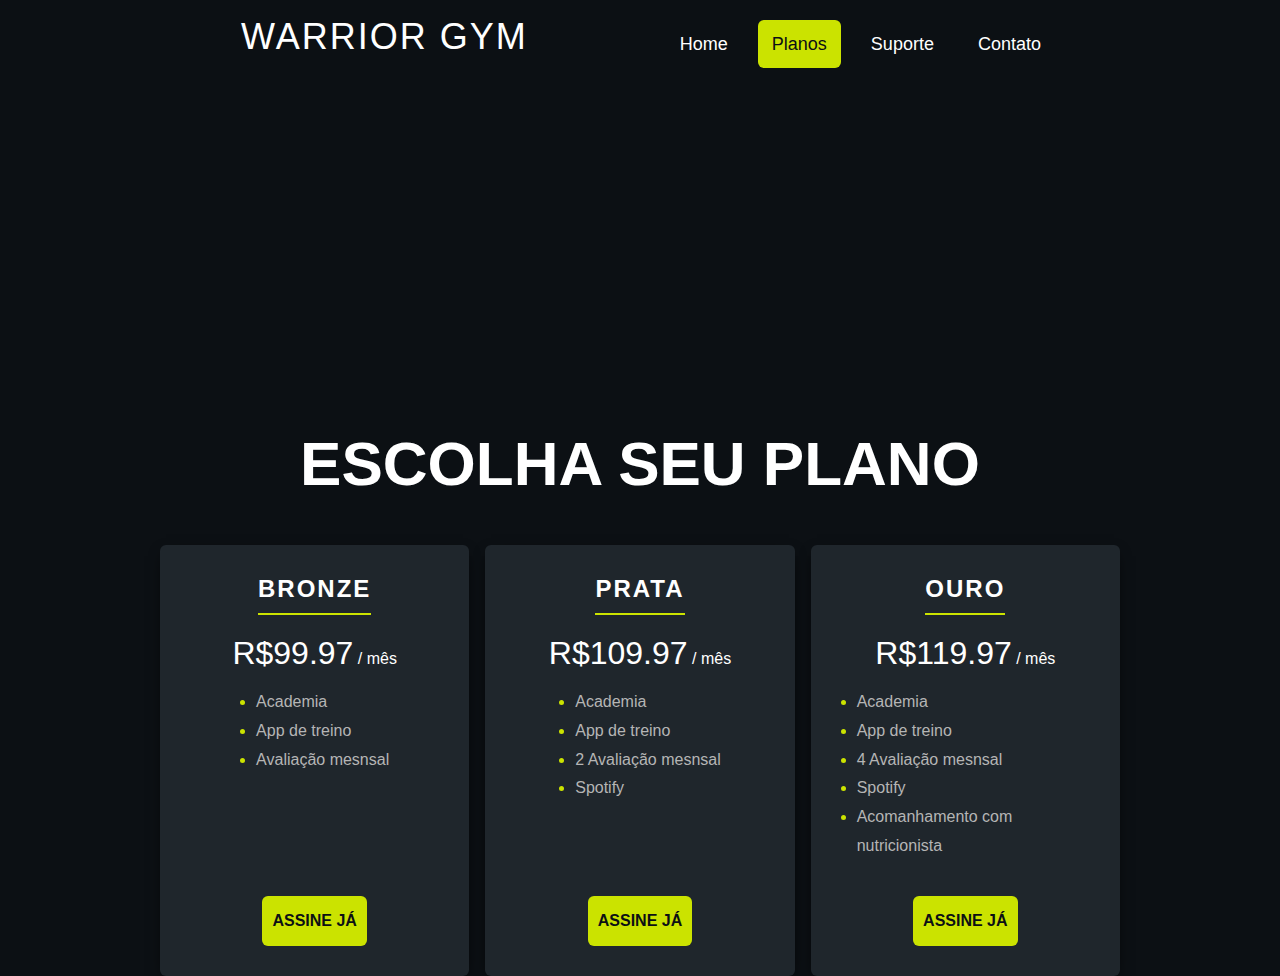
<file: WarriorGym/PaginaProdutos/index.html>
<!DOCTYPE html>
<html lang="pt-br">
<head>
    <meta charset="UTF-8">
    <meta http-equiv="X-UA-Compatible" content="IE=edge">
    <meta name="viewport" content="width=device-width, initial-scale=1.0">
    <link rel="stylesheet" href="css/style.css">
    <link rel="shortcut icon" href="img/LogoLink.png" type="image/x-icon">
    <title>Price Cards</title>
</head>
<body>
    <header class="header">
        <div class="header__logo">WARRIOR GYM</div>
        <nav class="header__nav">
            <ul>
                <li><a href="/WarriorGym/index.html">Home</a></li>
                <li><a href="#" class="header__nav--active">Planos</a></li>
                <li><a href="#">Suporte</a></li>
                <li><a href="#">Contato</a></li>
            </ul>
        </nav>
    </header>
    <h1 class="main-title">Escolha seu plano</h1>
    <section class="pricing">
        <div class="pricing-plan">
            <h2 class="class-plan__title">Bronze</h2>
            <p><span class="pricing-plan__price"> R$99.97</span> / mês</p>
            <ul class="pricing-plan__features">
                <li>Academia</li>
                <li>App de treino</li>
                <li>Avaliação mesnsal</li>
            </ul>
            <a href="#" class="pricing-plan__cta">Assine já</a>
        </div>

        <div class="pricing-plan">
            <h2 class="class-plan__title">Prata</h2>
            <p><span class="pricing-plan__price"> R$109.97</span> / mês</p>
            <ul class="pricing-plan__features">
                <li>Academia</li>
                <li>App de treino</li>
                <li>2 Avaliação mesnsal</li>
                <li>Spotify</li>
            </ul>
            <a href="#" class="pricing-plan__cta">Assine já</a>
        </div>

        <div class="pricing-plan">
            <h2 class="class-plan__title">Ouro</h2>
            <p><span class="pricing-plan__price"> R$119.97</span> / mês</p>
            <ul class="pricing-plan__features">
                <li>Academia</li>
                <li>App de treino</li>
                <li>4 Avaliação mesnsal</li>
                <li>Spotify</li>
                <li>Acomanhamento com nutricionista</li>
            </ul>
            <a href="#" class="pricing-plan__cta">Assine já</a>
        </div>
    </section>
</body>
</html>
</file>
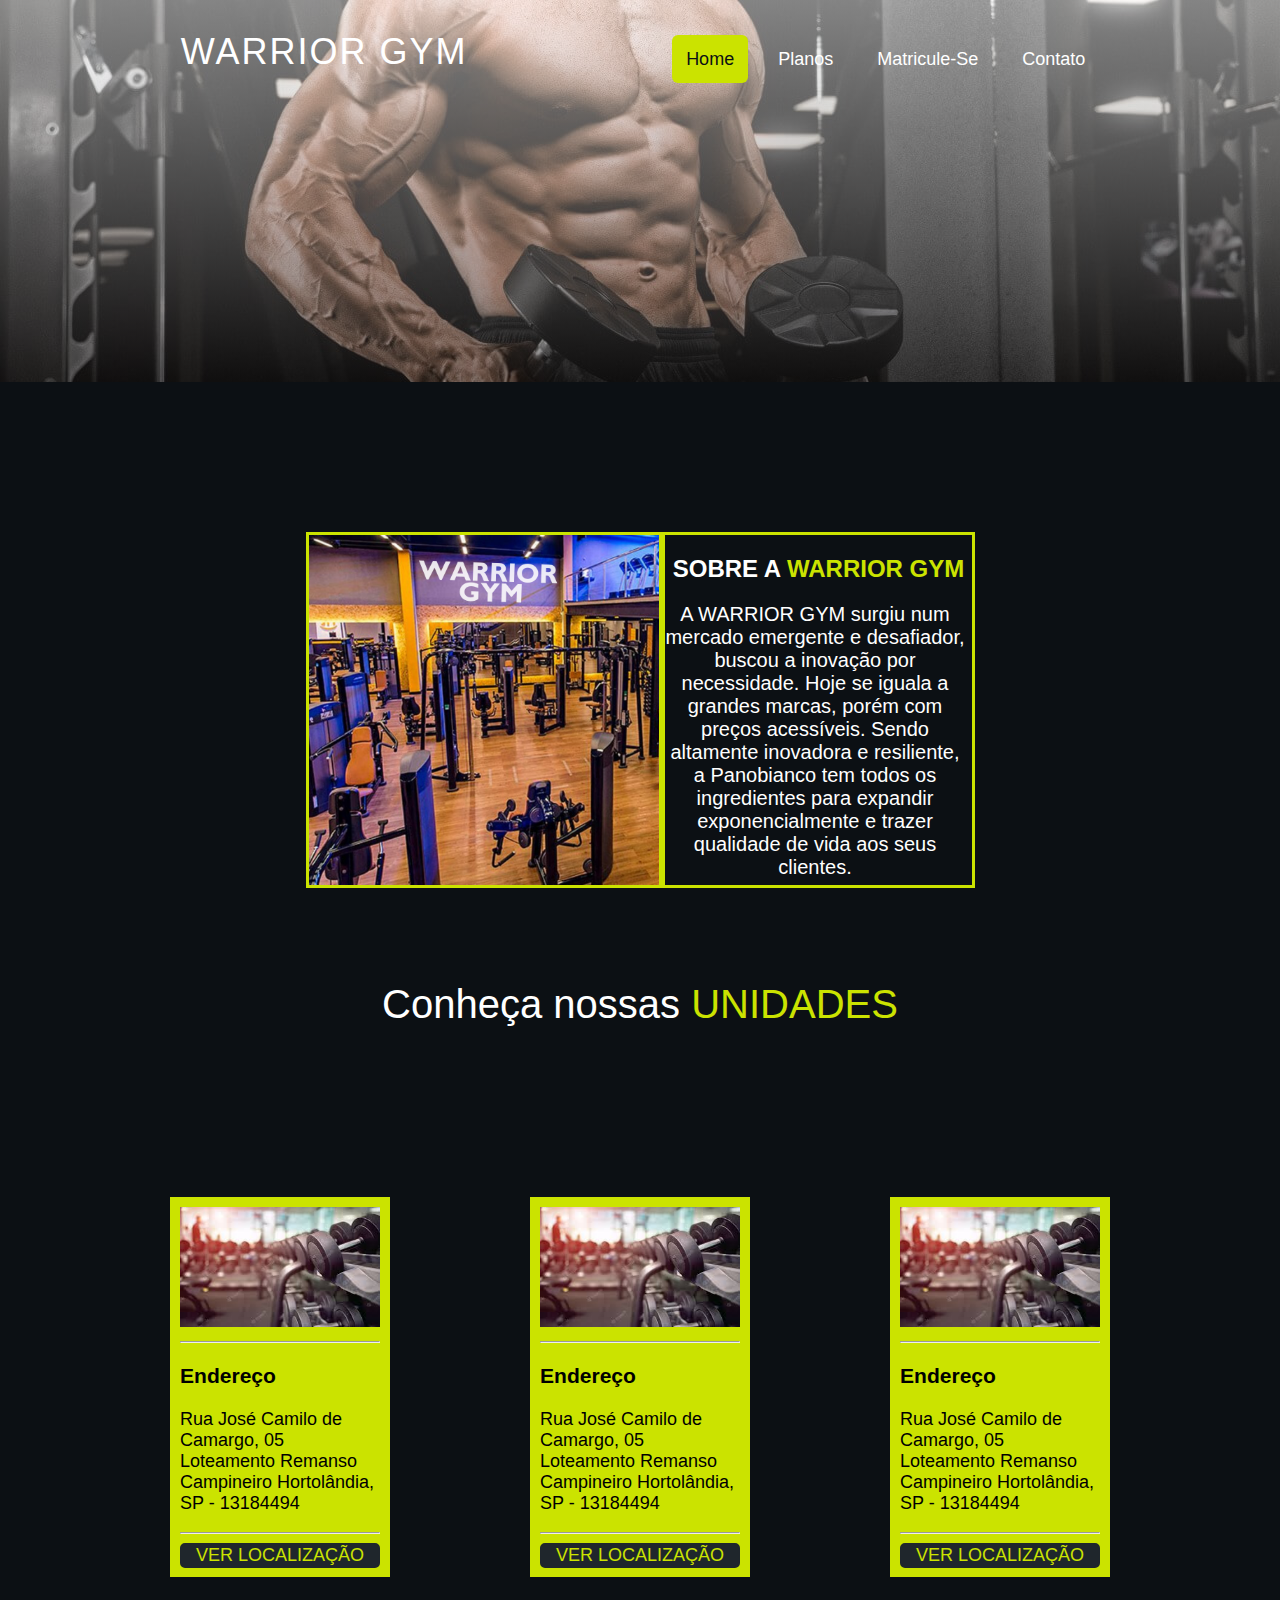
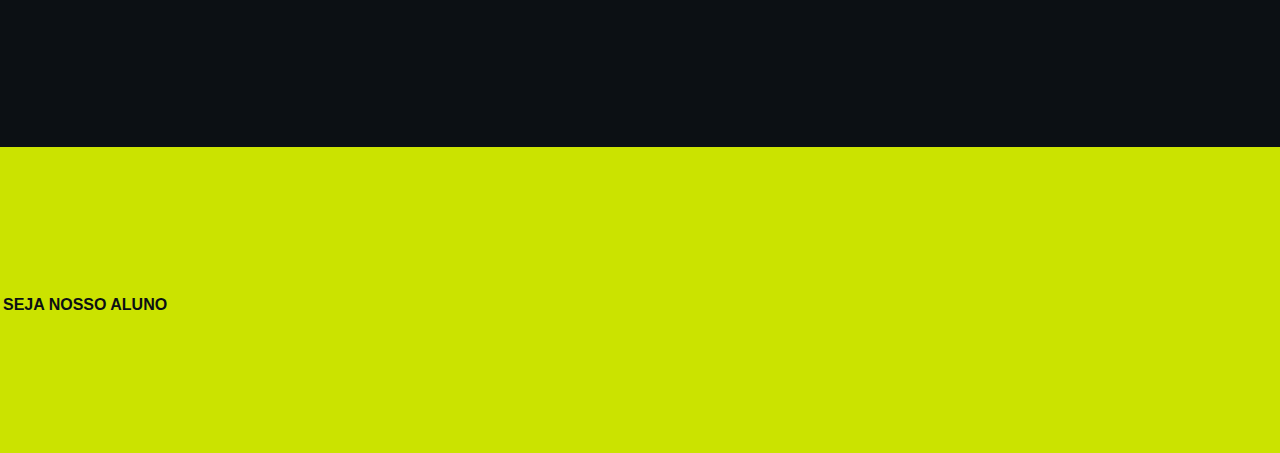
<file: WarriorGym/WarriorGym/index.html>
<!DOCTYPE html>
<html lang="pt-br">

<head>
    <meta charset="UTF-8">
    <meta name="viewport" content="width=device-width, initial-scale=1.0">
    <link rel="stylesheet" href="css/style.css">
    <link rel="shortcut icon" href="img/LogoLink.png" type="image/x-icon">
    <title>WarriorGym</title>
</head>

<body>
    <header class="header">
        <div class="header__logo">WARRIOR GYM</div>
        <nav class="header__nav">
            <ul>
                <li><a href="#" class="header__nav--active">Home</a></li>
                <li><a href="/PaginaProdutos/indexProdutos.html">Planos</a></li>
                <li><a href="/Mateicule-Se/indexMatrucula.html">Matricule-Se</a></li>
                <li><a href="/Contato/indexContato.html">Contato</a></li>
            </ul>
        </nav>
    </header>

    <section class="paginasobre">
        <div class="paginasobre-plan">
            <div> 
                <img src="img/Sobre.png" class="paginasobre-plan__imagem" alt="">
            </div>
        
             <div class="paginasobre-plan__textinfos">
                <h2> 
                    SOBRE A <span class="paginasobre-plan__title"> WARRIOR GYM</span>
                </h2>
                <p class="paginasobre-plan__texto">A WARRIOR GYM surgiu num mercado emergente e desafiador, buscou a inovação por necessidade. Hoje se
                    iguala a
                    grandes marcas, porém com preços acessíveis.
                    Sendo altamente inovadora e resiliente, a Panobianco tem todos os ingredientes para expandir
                    exponencialmente e trazer qualidade de vida aos seus clientes.
                </p>
            </div>
        </div>
    </section>

    <div><p class="title__produtos">Conheça nossas <span class="title__produtos-mudar">UNIDADES</span></p> </div>

    <section class="produtos">
        <div class="produtos-plan">
            <img src="img/produtos.png" class="produtos-plan__imagem" alt="">
            <hr>
            <h3 class="produtos-plan__title">Endereço</h3>
            <p class="produtos-texto">Rua José Camilo de Camargo, 05 
                Loteamento Remanso Campineiro 
                Hortolândia, <br> SP - 13184494</p>
            <hr>
            <a class="produtos-plan__button" href="#">VER LOCALIZAÇÃO</a>
        </div>

        <div class="produtos-plan">
            <img src="img/produtos.png" class="produtos-plan__imagem" alt="">
            <hr>
            <h3 class="produtos-plan__title">Endereço</h3>
            <p class="produtos-texto">Rua José Camilo de Camargo, 05 
                Loteamento Remanso Campineiro 
                Hortolândia, <br> SP - 13184494</p>
            <hr>
            <a class="produtos-plan__button" href="#">VER LOCALIZAÇÃO</a>
        </div>

        <div class="produtos-plan">
            <img src="img/produtos.png" class="produtos-plan__imagem" alt="">
            <hr>
            <h3 class="produtos-plan__title">Endereço</h3>
            <p class="produtos-texto">Rua José Camilo de Camargo, 05 
                Loteamento Remanso Campineiro 
                Hortolândia, <br> SP - 13184494</p>
            <hr>
            <a class="produtos-plan__button" href="#">VER LOCALIZAÇÃO</a>
        </div>

    </section>

    <section>
        <div class="seja-aluno-plan">
            <div class="seja-aluno-plan__title">
                <p><b>SEJA NOSSO ALUNO</b></p>
            </div>
        </div>
    </section>










</body>

</html>
</file>
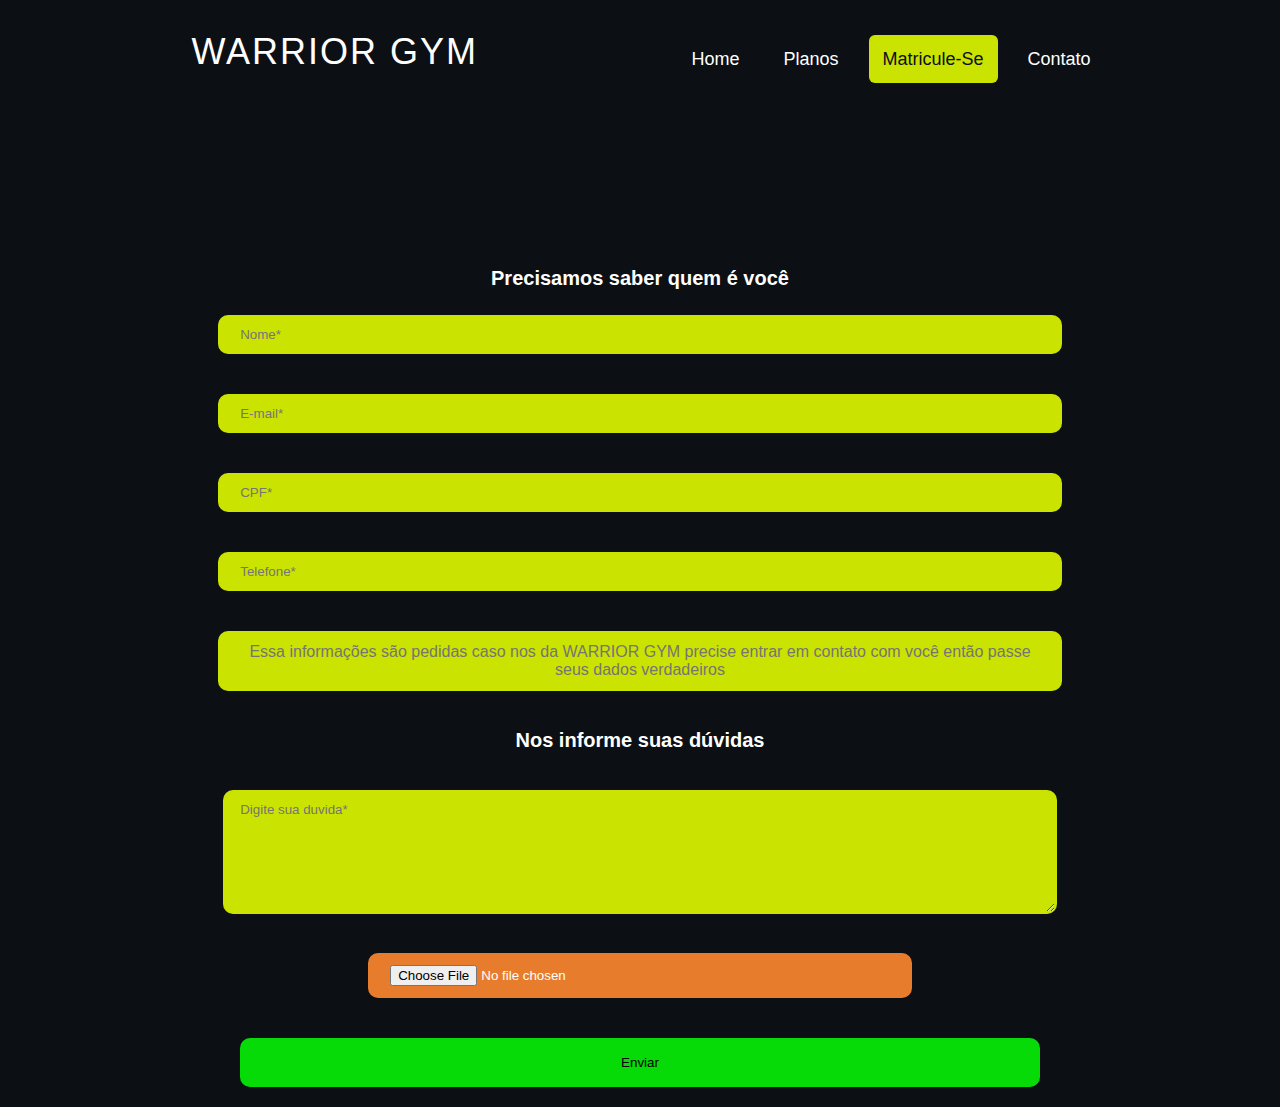
<file: WarriorGym/Mateicule-Se/indexMatrucula.html>
<!DOCTYPE html>
<html lang="pt-br">

<head>
    <meta charset="UTF-8">
    <meta name="viewport" content="width=device-width, initial-scale=1.0">
    <link rel="shortcut icon" href="img/LogoLink.png" type="image/x-icon">
    <link rel="stylesheet" href="css/stleMatricula.css">
    <title>Matricule-Se</title>
</head>

<body>
    <header class="header">
        <div class="header__logo">WARRIOR GYM</div>
        <nav class="header__nav">
            <ul>
                <li><a href="/WarriorGym/index.html">Home</a></li>
                <li><a href="/PaginaProdutos/indexProdutos.html">Planos</a></li>
                <li><a href="#" class="header__nav--active">Matricule-Se</a></li>
                <li><a href="/Contato/indexContato.html">Contato</a></li>
            </ul>
        </nav>
    </header>

    <main>
        <section id="contato">
            <main class="contato-plan">
                <form action="#" method="GET" id="meuFormulario">
                    <h3 class="h1-duvidas">Precisamos saber quem é você</h3>

                    <input class="barra-contato" type="text" maxlength="100" id="nome" name="Nome" required
                        placeholder="Nome*">
                    <br>

                    <input class="barra-contato" type="email" name="Email" id="email" required placeholder="E-mail*">
                    <br>

                    <input class="barra-contato" type="number" name="Cpf" id="cpf" required placeholder="CPF*">
                    <br>

                    <input class="barra-contato" type="number" name="Telefone" id="telefone" required
                        placeholder="Telefone*">
                    <br>

                    <p class="Informacao-mais"> Essa informações são pedidas caso nos da WARRIOR GYM precise entrar em
                        contato com você
                        então passe seus dados verdadeiros</p>
                    <br>
                    <h3 class="h1-duvidas">Nos informe suas dúvidas</h3>
                    <br>
                    <textarea name="Duvida" id="duvida" class="barra-contato-duvida" rows="10"
                        placeholder="Digite sua duvida*"></textarea>
                    <br>
                    <input type="file" name="Arquivo" id="arquivo" class="barra-produtos-arquivo">
                    <br>
                    <input class="barra-contato-enviar" type="submit" value="Enviar">



                    <label for=""></label>
                </form>
            </main>
        </section>
    </main>
</body>
<script src="./script/contato.js"></script>

</html>
</file>
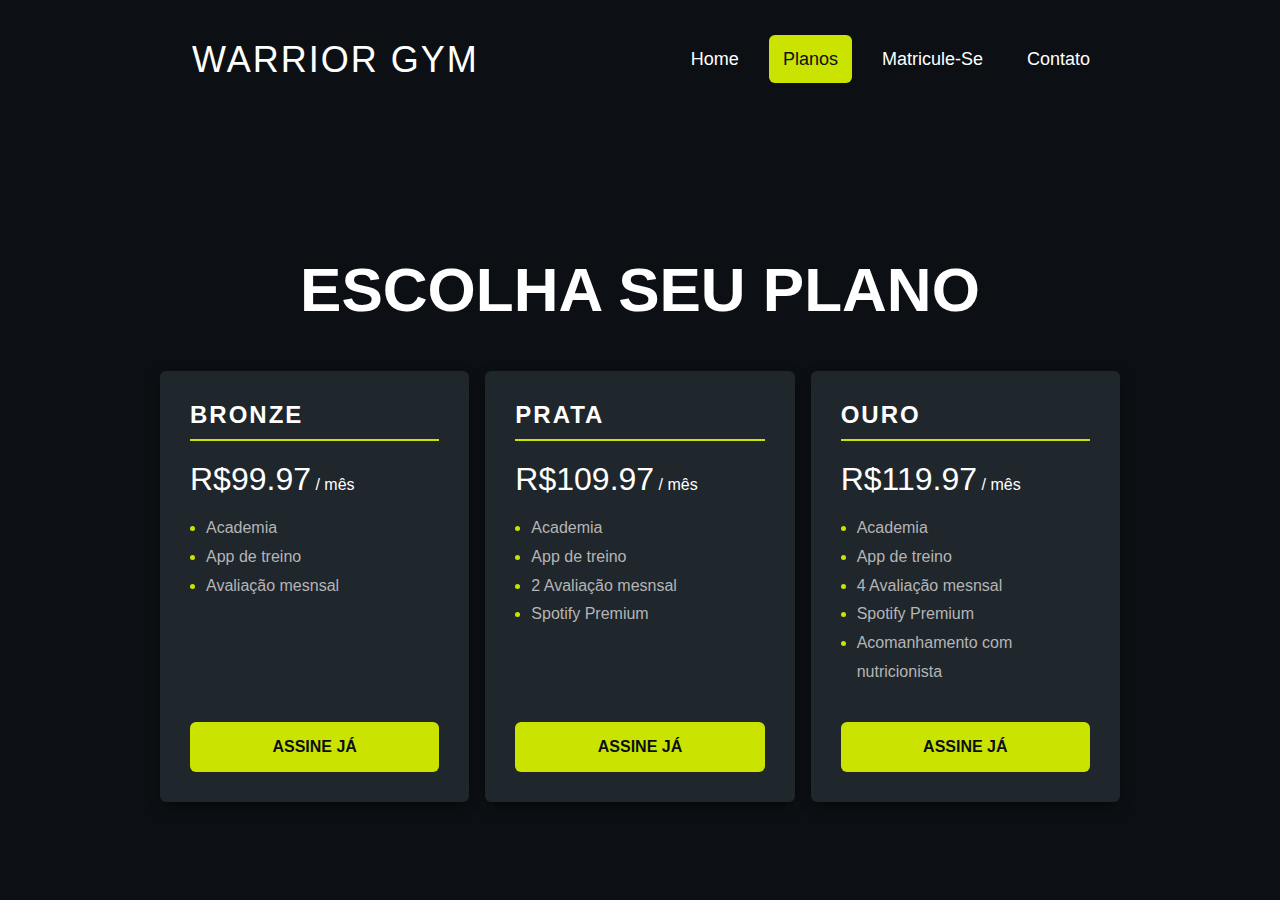
<file: WarriorGym/PaginaProdutos/indexProdutos.html>
<!DOCTYPE html>
<html lang="pt-br">
<head>
    <meta charset="UTF-8">
    <meta http-equiv="X-UA-Compatible" content="IE=edge">
    <meta name="viewport" content="width=device-width, initial-scale=1.0">
    <link rel="stylesheet" href="css/styleProdutos.css">
    <link rel="shortcut icon" href="img/LogoLink.png" type="image/x-icon">
    <title>Planos</title>
</head>
<body>
    <header class="header">
        <div class="header__logo">WARRIOR GYM</div>
        <nav class="header__nav">
            <ul>
                <li><a href="/WarriorGym/index.html">Home</a></li>
                <li><a href="#" class="header__nav--active">Planos</a></li>
                <li><a href="/Mateicule-Se/indexMatrucula.html">Matricule-Se</a></li>
                <li><a href="/Contato/indexContato.html">Contato</a></li>
            </ul>
        </nav>
    </header>
    <h1 class="main-title">Escolha seu plano</h1>
    <section class="pricing">
        <div class="pricing-plan">
            <h2 class="class-plan__title">Bronze</h2>
            <p><span class="pricing-plan__price"> R$99.97</span> / mês</p>
            <ul class="pricing-plan__features">
                <li>Academia</li>
                <li>App de treino</li>
                <li>Avaliação mesnsal</li>
            </ul>
            <a href="#" class="pricing-plan__cta">Assine já</a>
        </div>

        <div class="pricing-plan">
            <h2 class="class-plan__title">Prata</h2>
            <p><span class="pricing-plan__price"> R$109.97</span> / mês</p>
            <ul class="pricing-plan__features">
                <li>Academia</li>
                <li>App de treino</li>
                <li>2 Avaliação mesnsal</li>
                <li>Spotify Premium</li>
            </ul>
            <a href="#" class="pricing-plan__cta">Assine já</a>
        </div>

        <div class="pricing-plan">
            <h2 class="class-plan__title">Ouro</h2>
            <p><span class="pricing-plan__price"> R$119.97</span> / mês</p>
            <ul class="pricing-plan__features">
                <li>Academia</li>
                <li>App de treino</li>
                <li>4 Avaliação mesnsal</li>
                <li>Spotify Premium</li>
                <li>Acomanhamento com nutricionista</li>
            </ul>
            <a href="#" class="pricing-plan__cta">Assine já</a>
        </div>
    </section>
</body>
</html>
</file>
<file: WarriorGym/PaginaProdutos/css/style.css>
body{
    background-color: #0c1014;
    color: white;
    width: 90%;
    max-width: 960px;
    margin: 0 auto;
    font-family: 'Gill Sans', 'Gill Sans MT', Calibri, 'Trebuchet MS', sans-serif;
}

.main-title{
    font-size: 62px;
    text-transform: uppercase;
    text-align: center;
    margin: 46px 0;
}

.header{
  display: flex;
  padding: 16px;
  height: 350px;
  justify-content: space-around;
  align-items: top;
}

.header__logo{
    font-size: 36px;
    text-transform: uppercase;
    margin-left: 16px;
    letter-spacing: 2px;
    }

.header__nav ul{
    display: flex;
    list-style-type: none;
    font-size: 18px;
    gap: 16px;
}

.header__nav a{
    color: white;
    text-decoration: none;
    padding: 14px;
    border-radius: 6px;
}

.header__nav a:hover{
    text-decoration: underline;
}

a.header__nav--active{
    background-color: #cbe300;
    color: #0c1014;
    pointer-events: none;
}

.pricing{
    display: flex;
    gap: 16px;

}

.pricing-plan{
    flex: 1;
    background-color: #1f262c;
    padding: 30px;
    border-radius: 6px;
    box-shadow: 0 5px 15px -6px black;
    display: flex;
    flex-direction: column;
    justify-content: center;
    align-items: center;
    
}
.class-plan__title{
    text-transform: uppercase;
    border-bottom: 2px solid #cbe300;
    margin-top: 0;
    padding-bottom: 10px;
    letter-spacing: 2px;
}

.pricing-plan p{
    margin-top: 0;

}

.pricing-plan__price{
    font-size: 32px;

}

.pricing-plan__features{
    margin: 0 0 35px 0;
    color: #b5b5b5;
    padding-left: 16px;
    line-height: 1.8;
    flex-grow: 1;
}

.pricing-plan__features li::marker{
    color: #cbe300;
}

.pricing-plan__cta{
    text-decoration: none;
    color: #0c1014;
    background-color: #cbe300;
    border-radius: 6px;
    text-transform: uppercase;
    font-size: 16px;
    font-weight: bold;
    padding: 16px 10px ;
    text-align: center;
}

.pricing-plan__cta:hover{
    outline: 2px solid #cbe300;
    background-color: transparent;
    color: white;
}
</file>
<file: WarriorGym/WarriorGym/css/style.css>
body {
  background-color: #0c1014;
  color: white;
  width: 100%;
  margin: 0 auto;
  font-family: "Gill Sans", "Gill Sans MT", Calibri, "Trebuchet MS", sans-serif;
}

.main-title {
  font-size: 62px;
  text-transform: uppercase;
  text-align: center;
  margin: 46px 0;
}

.header {
  display: flex;
  padding: 16px;
  height: 350px;
  justify-content: space-evenly;
  align-items: top;
}

.header{
    background: linear-gradient(rgba(253, 253, 253, 0.514), rgba(28, 26, 26, 0.5)), url(../img/FundoBotoes.png);
}

.header__logo {
  margin-top: 15px;
  font-size: 36px;
  text-transform: uppercase;
  letter-spacing: 2px;
}

.header__nav{
  margin-top: 15px;
}

.header__nav ul {
  display: flex;
  list-style-type: none;
  font-size: 18px;
  gap: 16px;
}

.header__nav a {
  color: white;
  text-decoration: none;
  padding: 14px;
  border-radius: 6px;
}

.header__nav a:hover {
  text-decoration: underline;
}

a.header__nav--active {
  background-color: #cbe300;
  color: #0c1014;
  pointer-events: none;
}

.pricing {
  display: flex;
  gap: 16px;
}

.pricing-plan {
  flex: 1;
  background-color: #1f262c;
  padding: 30px;
  border-radius: 6px;
  box-shadow: 0 5px 15px -6px black;
  display: flex;
  flex-direction: column;
}

.paginasobre {
  margin-top: 150px;
  display: flex;
  height: 80%;
  align-items: center;
  justify-content: center;
}
.paginasobre-plan {
 
  width: 670px;
  height: 350px;
  display: flex;
  justify-content: center;
}

.paginasobre-plan__imagem {
  width: 350px;
  height: 350px;
  margin-left: 1px;
  border: 3px solid #cbe300;
}
.paginasobre-plan__texto {
  width: 300px; 
  font-size: 20px;
}

.paginasobre-plan__title {
  color: #cbe300;
}
.paginasobre-plan__textinfos{
  width: 350px;
  height: 350px;
  border: 3px solid #cbe300;
  text-align: center;
}

.title__produtos{
margin-top: 100px;
font-size: 40px;
text-align: center;
}

.title__produtos-mudar{
  color: #cbe300;
}

.produtos{
  width: 100%;
  margin-top: 100px;
  align-items: center;
  display: flex;
  justify-content:center;
}

.produtos-plan{
  font-size: 18px;
  max-width: 960px;
  margin: 70px;
  border: 10px solid #cbe300;
  background-color: #cbe300;
  width: 200px;
  height: 360px;
  
}

.produtos-plan__imagem {
  width: 200px;
  height: 120px;
}

.produtos-plan__button{
  justify-content: center;
  display: flex;
  border: 2px solid #1f262c;
  background-color: #1f262c;
  color: #cbe300;
  text-decoration: none;
  border-radius: 5px;
}

.produtos-texto{
  color: black;
}
.produtos-plan__title{
  color: black;
}

.seja-aluno-plan{
  margin-top: 100px;
  align-items: center;
  display: flex;
  background:#cbe300 ;
  border: 3px transparent solid;
  height: 300px;
}

.seja-aluno-plan__title{
  color: #0c1014;
  display: flex;
  margin-top: 10px;
}
</file>
<file: WarriorGym/Mateicule-Se/css/stleMatricula.css>
body{
    background-color: #0c1014;
    width: 100%;
    color: white;
    margin: 0 auto;
    font-family: 'Gill Sans', 'Gill Sans MT', Calibri, 'Trebuchet MS', sans-serif;
}

 .main-title{
    font-size: 62px;
    text-transform: uppercase;
    text-align: center;
    margin: 46px 0;
}

.header{
    margin-top: 15px;
  display: flex;
  padding: 16px;
  height: 200px;
  justify-content: space-evenly;
  
}

.header__logo{
    font-size: 36px;
    text-transform: uppercase;
    margin-left: 16px;
    letter-spacing: 2px;
    }

.header__nav ul{
    display: flex;
    list-style-type: none;
    font-size: 18px;
    gap: 16px;
}

.header__nav a{
    color: white;
    text-decoration: none;
    padding: 14px;
    border-radius: 6px;
}

.header__nav a:hover{
    text-decoration: underline;
}

a.header__nav--active{
    background-color: #cbe300;
    color: #0c1014;
    pointer-events: none;
}

#contato{
justify-content: center;
align-items: center;
display: flex;
}

.contato-plan{
text-align: center;
}
.barra-contato{
    padding: 10px 20px;
    margin: 20px 0px;
    border: 2px solid transparent;
    background-color: #cbe300;
    width: 80%;
    border-radius: 10px;
    font-family: 'Gill Sans', 'Gill Sans MT', Calibri, 'Trebuchet MS', sans-serif;
    
}

.barra-contato-duvida{
    padding: 10px 15px;
    margin: 15px 0px;
    border: 2px solid transparent;
    background-color: #cbe300;
    width: 80%;
    height: 100px;
    text-align: start;
    border-radius: 10px;
    font-family: 'Gill Sans', 'Gill Sans MT', Calibri, 'Trebuchet MS', sans-serif;
    
}

.h1-duvidas{
    text-align: center;
    font-size: 20px;
    color: white;
    margin-bottom: 5px;
}

.Informacao-mais{
    margin: auto;
    margin-top: 20px;
    padding: 10px 20px;
    border: 2px solid transparent;
    background-color: #cbe300;
    width: 80%;
    border-radius: 10px;
    font-family: 'Gill Sans', 'Gill Sans MT', Calibri, 'Trebuchet MS', sans-serif;
    color: #757575;
}

.barra-produtos-arquivo{
    padding: 10px 20px;
    padding-bottom: 10px;
    margin: 20px 0px;
    border: 2px solid transparent;
    background-color: #e77d2c;
    width: 50%;
    justify-content: center;
    border-radius: 10px;
}

.barra-contato-enviar{
    padding: 15px 20px;
    padding-bottom: 15px;
    margin: 20px 0px;
    border: 2px solid transparent;
    background-color: rgba(6, 233, 6, 0.928);
    width: 80%;
    justify-content: center;
    border-radius: 10px;
    text-align: center;
}
</file>
<file: WarriorGym/PaginaProdutos/css/styleProdutos.css>
body{
    background-color: #0c1014;
    color: white;
    width: 90%;
    max-width: 960px;
    margin: 0 auto;;
    font-family: 'Gill Sans', 'Gill Sans MT', Calibri, 'Trebuchet MS', sans-serif;
}

.main-title{
    font-size: 62px;
    text-transform: uppercase;
    text-align: center;
    margin: 46px 0;
}

.header{
    margin-top: 15px;
    display: flex;
    padding: 16px;
    justify-content: space-between;
    align-items: center;
}

.header__logo{
    font-size: 36px;
    text-transform: uppercase;
    margin-left: 16px;
    letter-spacing: 2px;
    }

.header__nav ul{
    display: flex;
    list-style-type: none;
    font-size: 18px;
    gap: 16px;
}

.header__nav a{
    color: white;
    text-decoration: none;
    padding: 14px;
    border-radius: 6px;
}

.header__nav a:hover{
    text-decoration: underline;
}

a.header__nav--active{
    background-color: #cbe300;
    color: #0c1014;
    pointer-events: none;
}
 
.main-title{
    margin-top: 150px;
}

.pricing{
    display: flex;
    gap: 16px;

}

.pricing-plan{
    flex: 1;
    background-color: #1f262c;
    padding: 30px;
    border-radius: 6px;
    box-shadow: 0 5px 15px -6px black;
    display: flex;
    flex-direction: column;
}
.class-plan__title{
    text-transform: uppercase;
    border-bottom: 2px solid #cbe300;
    margin-top: 0;
    padding-bottom: 10px;
    letter-spacing: 2px;
}

.pricing-plan p{
    margin-top: 0;

}

.pricing-plan__price{
    font-size: 32px;

}

.pricing-plan__features{
    margin: 0 0 35px 0;
    color: #b5b5b5;
    padding-left: 16px;
    line-height: 1.8;
    flex-grow: 1;
}

.pricing-plan__features li::marker{
    color: #cbe300;
}

.pricing-plan__cta{
    text-decoration: none;
    color: #0c1014;
    background-color: #cbe300;
    border-radius: 6px;
    text-transform: uppercase;
    font-size: 16px;
    font-weight: bold;
    padding: 16px 10px ;
    text-align: center;
}

.pricing-plan__cta:hover{
    outline: 2px solid #cbe300;
    background-color: transparent;
    color: white;
}
</file>
